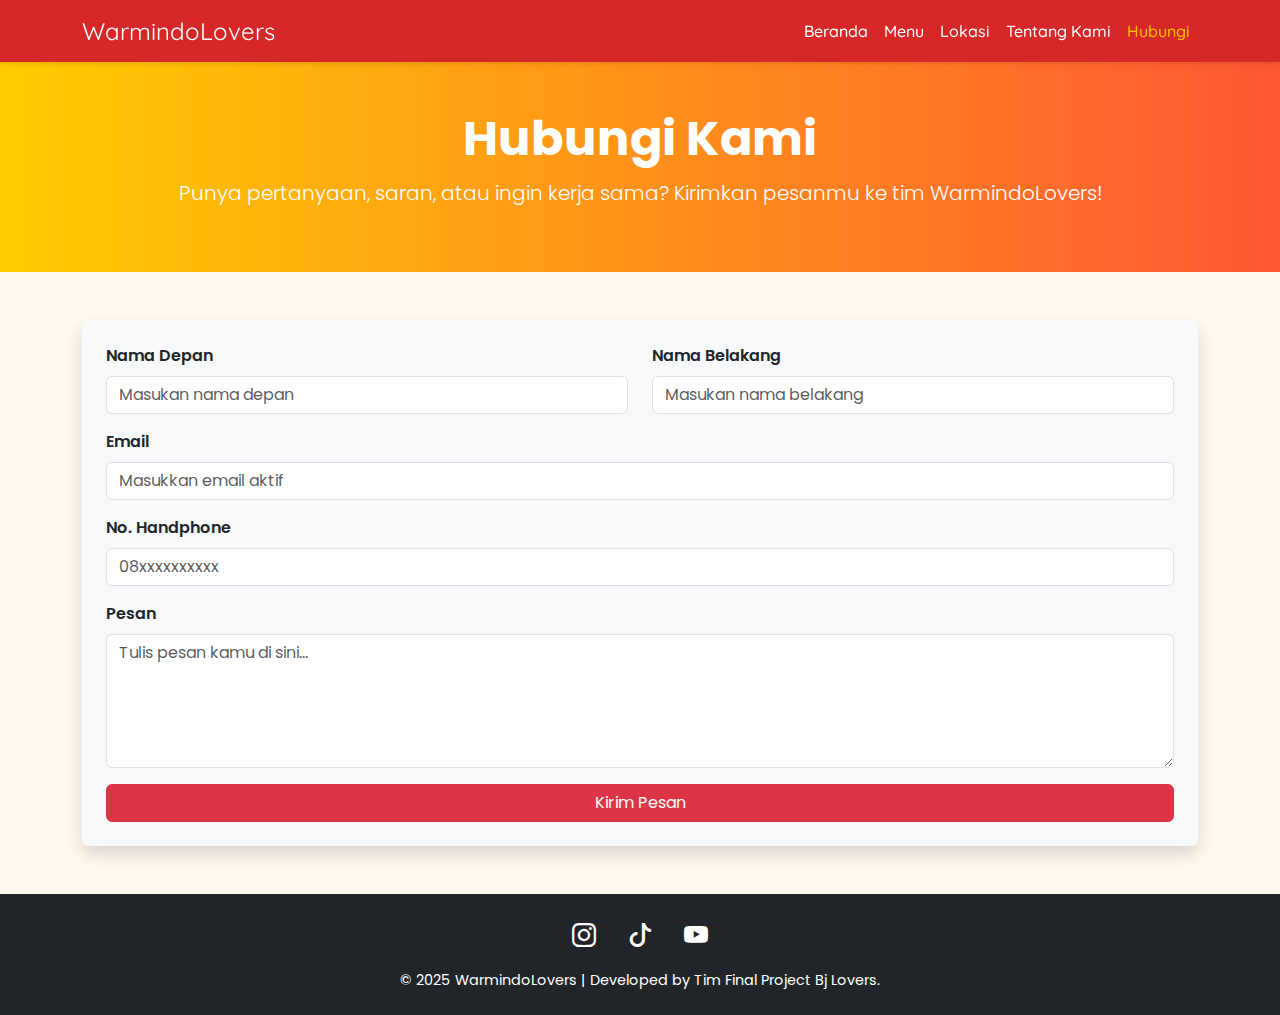
<file: hubungi.html>
<!DOCTYPE html>
<html lang="en">

<head>
    <meta charset="UTF-8" />
    <meta name="viewport" content="width=device-width, initial-scale=1" />
    <title>WarmindoLovers - Hubungi Kami</title>
    <link href="https://cdn.jsdelivr.net/npm/bootstrap@5.3.3/dist/css/bootstrap.min.css" rel="stylesheet" />
    <link href="https://fonts.googleapis.com/css2?family=Poppins:wght@400;600&display=swap" rel="stylesheet" />
    <link href="https://cdn.jsdelivr.net/npm/bootstrap-icons@1.10.5/font/bootstrap-icons.css" rel="stylesheet">
    <link rel="stylesheet" href="style.css" />
    <style>
        body {
            font-family: "Poppins", sans-serif;
        }

        .error-msg {
            color: red;
            font-size: 0.9rem;
            margin-top: 4px;
            display: none;
        }
    </style>
</head>

<body>
    <!-- Navbar -->
    <nav class="navbar navbar-expand-lg navbar-dark sticky-top" style="background-color: #d62828">
        <div class="container">
            <a class="navbar-brand" href="index.html">WarmindoLovers</a>
            <button class="navbar-toggler" type="button" data-bs-toggle="collapse" data-bs-target="#navbarNav">
                <span class="navbar-toggler-icon"></span>
            </button>
            <div class="collapse navbar-collapse" id="navbarNav">
                <ul class="navbar-nav ms-auto">
                    <li class="nav-item">
                        <a class="nav-link" href="index.html">Beranda</a>
                    </li>
                    <li class="nav-item">
                        <a class="nav-link" href="menu.html">Menu</a>
                    </li>
                    <li class="nav-item">
                        <a class="nav-link" href="lokasi.html">Lokasi</a>
                    </li>
                    <li class="nav-item">
                        <a class="nav-link" href="tentang.html">Tentang Kami</a>
                    </li>
                    <li class="nav-item">
                        <a class="nav-link active" href="hubungi.html">Hubungi</a>
                    </li>
                </ul>
            </div>
        </div>
    </nav>

    <!-- Header -->
    <header class="text-white text-center py-5" style="background: linear-gradient(to right, #ffcc00, #ff5733)">
        <div class="container">
            <h1 class="display-5 fw-bold">Hubungi Kami</h1>
            <p class="lead">
                Punya pertanyaan, saran, atau ingin kerja sama? Kirimkan pesanmu ke
                tim WarmindoLovers!
            </p>
        </div>
    </header>

    <!-- Form Section -->
    <section class="container my-5">
        <div class="bg-light p-4 rounded shadow">
            <form id="hubungiForm" novalidate>
                <div class="row">
                    <div class="col-md-6 mb-3">
                        <label for="namaDepan" class="form-label fw-semibold">Nama Depan</label>
                        <input type="text" class="form-control" id="namaDepan" placeholder="Masukan nama depan" />
                        <div class="error-msg" id="err-namaDepan">
                            Nama depan harus diisi.
                        </div>
                    </div>
                    <div class="col-md-6 mb-3">
                        <label for="namaBelakang" class="form-label fw-semibold">Nama Belakang</label>
                        <input type="text" class="form-control" id="namaBelakang" placeholder="Masukan nama belakang" />
                        <div class="error-msg" id="err-namaBelakang">
                            Nama belakang harus diisi.
                        </div>
                    </div>
                </div>
                <div class="mb-3">
                    <label for="email" class="form-label fw-semibold">Email</label>
                    <input type="email" class="form-control" id="email" placeholder="Masukkan email aktif" />
                    <div class="error-msg" id="err-email">Email harus diisi.</div>
                </div>
                <div class="mb-3">
                    <label for="hp" class="form-label fw-semibold">No. Handphone</label>
                    <input type="tel" class="form-control" id="hp" placeholder="08xxxxxxxxxx" />
                    <div class="error-msg" id="err-hp">Nomor HP harus diisi.</div>
                </div>
                <div class="mb-3">
                    <label for="pesan" class="form-label fw-semibold">Pesan</label>
                    <textarea class="form-control" id="pesan" rows="5"
                        placeholder="Tulis pesan kamu di sini..."></textarea>
                    <div class="error-msg" id="err-pesan">
                        Pesan tidak boleh kosong.
                    </div>
                </div>
                <button type="submit" class="btn btn-danger w-100">
                    Kirim Pesan
                </button>
            </form>
        </div>
    </section>

    <!-- Footer -->
    <footer class="bg-dark text-white text-center py-4">
        <div class="container">
            <!-- Ikon Sosial Media -->
            <div class="d-flex justify-content-center mb-3">
                <a href="https://www.instagram.com/si.amikom?igsh=MW55enVzeHFzeHJ5ZQ==" target="_blank"
                    class="text-white fs-4 footer-icon mx-3" title="Instagram">
                    <i class="bi bi-instagram"></i>
                </a>
                <a href="https://www.tiktok.com/@amikomjogja?_t=ZS-8xrJF0vwTln&_r=1" target="_blank"
                    class="text-white fs-4 footer-icon mx-3" title="TikTok">
                    <i class="bi bi-tiktok"></i>
                </a>
                <a href="https://youtube.com/@amikomjogjavideo?feature=shared" target="_blank"
                    class="text-white fs-4 footer-icon mx-3" title="YouTube">
                    <i class="bi bi-youtube"></i>
                </a>
            </div>
            <!-- Credit -->
            <p class="mb-0">© 2025 WarmindoLovers | Developed by Tim Final Project Bj Lovers.</p>
        </div>
    </footer>

    <!-- JS Validasi -->
    <script src="https://cdn.jsdelivr.net/npm/bootstrap@5.3.3/dist/js/bootstrap.bundle.min.js"></script>
    <script>
        document
            .getElementById("hubungiForm")
            .addEventListener("submit", function (e) {
                e.preventDefault();
                let valid = true;

                const namaDepan = document.getElementById("namaDepan").value.trim();
                const namaBelakang = document
                    .getElementById("namaBelakang")
                    .value.trim();
                const email = document.getElementById("email").value.trim();
                const hp = document.getElementById("hp").value.trim();
                const pesan = document.getElementById("pesan").value.trim();

                function cek(field, errorId) {
                    if (!field) {
                        document.getElementById(errorId).style.display = "block";
                        valid = false;
                    } else {
                        document.getElementById(errorId).style.display = "none";
                    }
                }

                cek(namaDepan, "err-namaDepan");
                cek(namaBelakang, "err-namaBelakang");
                cek(email, "err-email");
                cek(hp, "err-hp");
                cek(pesan, "err-pesan");

                if (valid) {
                    alert("Pesan berhasil dikirim. Terima kasih!");
                    this.reset();
                }
            });
    </script>
</body>

</html>
</file>
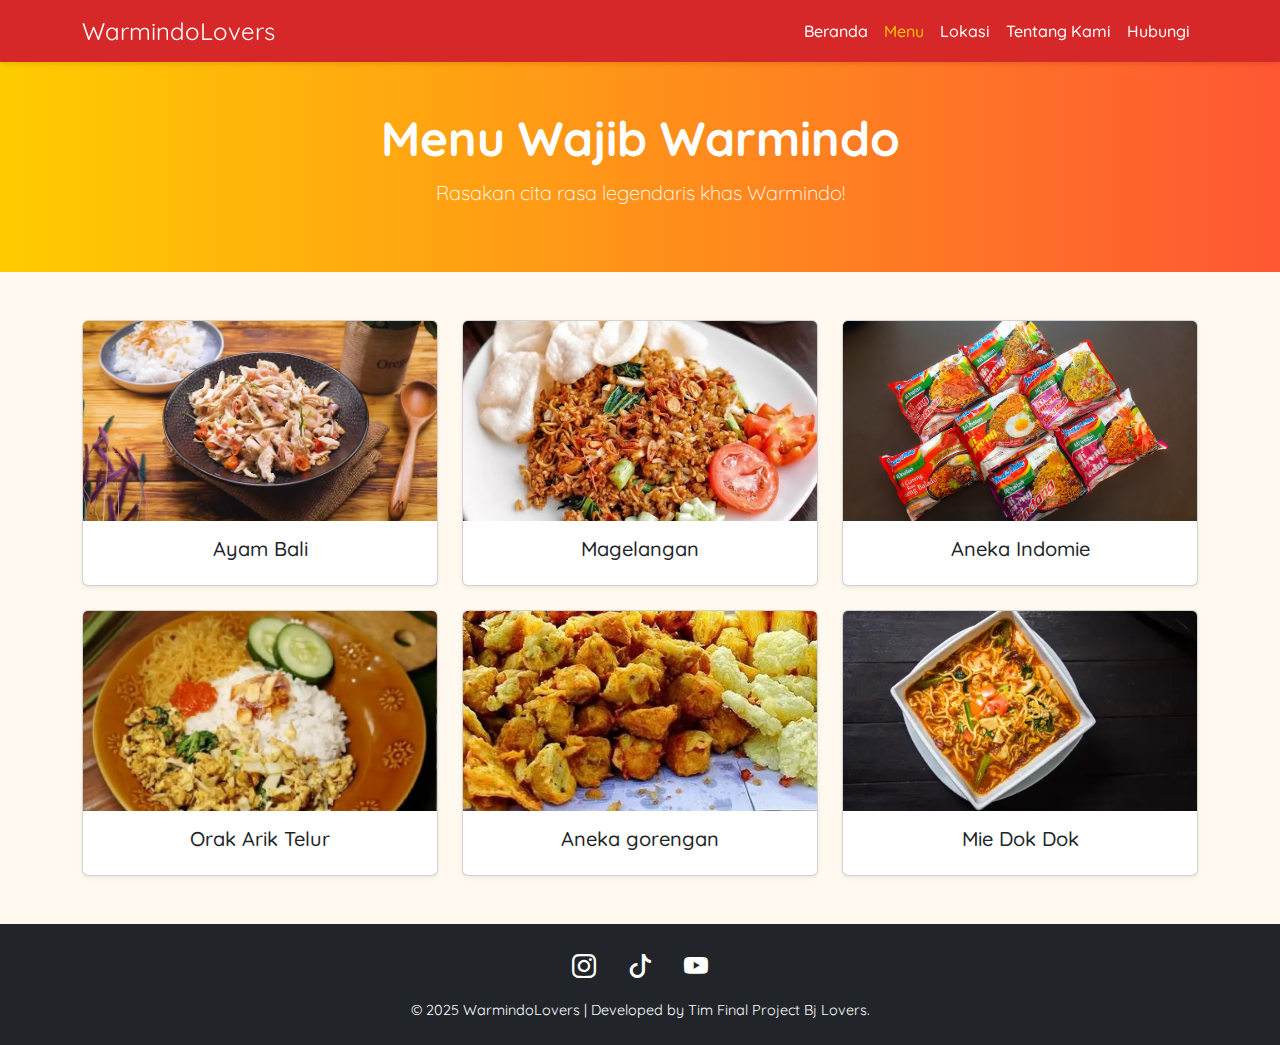
<file: menu.html>
<!DOCTYPE html>
<html lang="en">

<head>
  <meta charset="UTF-8" />
  <meta name="viewport" content="width=device-width, initial-scale=1" />
  <title>WarmindoLovers - Menu</title>
  <link href="https://cdn.jsdelivr.net/npm/bootstrap@5.3.3/dist/css/bootstrap.min.css" rel="stylesheet" />
  <link href="https://cdn.jsdelivr.net/npm/bootstrap-icons@1.10.5/font/bootstrap-icons.css" rel="stylesheet">
  <link rel="stylesheet" href="style.css" />
</head>

<body>
  <!-- Navbar -->
  <nav class="navbar navbar-expand-lg navbar-dark sticky-top" style="background-color: #d62828">
    <div class="container">
      <a class="navbar-brand" href="index.html">WarmindoLovers</a>
      <button class="navbar-toggler" type="button" data-bs-toggle="collapse" data-bs-target="#navbarNav">
        <span class="navbar-toggler-icon"></span>
      </button>
      <div class="collapse navbar-collapse" id="navbarNav">
        <ul class="navbar-nav ms-auto">
          <li class="nav-item">
            <a class="nav-link" href="index.html">Beranda</a>
          </li>
          <li class="nav-item">
            <a class="nav-link active" href="menu.html">Menu</a>
          </li>
          <li class="nav-item">
            <a class="nav-link" href="lokasi.html">Lokasi</a>
          </li>
          <li class="nav-item">
            <a class="nav-link" href="tentang.html">Tentang Kami</a>
          </li>
          <li class="nav-item">
            <a class="nav-link" href="hubungi.html">Hubungi</a>
          </li>
        </ul>
      </div>
    </div>
  </nav>

  <!-- Header -->
  <header class="text-white text-center py-5" style="background: linear-gradient(to right, #ffcc00, #ff5733)">
    <div class="container">
      <h1 class="display-5 fw-bold">Menu Wajib Warmindo</h1>
      <p class="lead">Rasakan cita rasa legendaris khas Warmindo!</p>
    </div>
  </header>

  <!-- Menu Section -->
  <section class="container my-5">
    <div class="row g-4">
      <!-- Menu 1 -->
      <div class="col-md-4">
        <div class="card h-100 shadow-sm">
          <img src="asset-warmindo/ayam bali.webp" class="card-img-top" alt="ayam bali" />
          <div class="card-body text-center">
            <h5 class="card-title">Ayam Bali</h5>
          </div>
        </div>
      </div>

      <!-- Menu 2 -->
      <div class="col-md-4">
        <div class="card h-100 shadow-sm">
          <img src="asset-warmindo/magelangan.webp" class="card-img-top" alt="magelangan" />
          <div class="card-body text-center">
            <h5 class="card-title">Magelangan</h5>
          </div>
        </div>
      </div>

      <!-- Menu 3 -->
      <div class="col-md-4">
        <div class="card h-100 shadow-sm">
          <img src="asset-warmindo/aneka indomie.jpg" class="card-img-top" alt="aneka indomie" />
          <div class="card-body text-center">
            <h5 class="card-title">Aneka Indomie</h5>
          </div>
        </div>
      </div>

      <!-- Menu 4 -->
      <div class="col-md-4">
        <div class="card h-100 shadow-sm">
          <img src="asset-warmindo/orak arik telur.webp" class="card-img-top" alt="orak arik telur" />
          <div class="card-body text-center">
            <h5 class="card-title">Orak Arik Telur</h5>
          </div>
        </div>
      </div>

      <!-- Menu 5 -->
      <div class="col-md-4">
        <div class="card h-100 shadow-sm">
          <img src="asset-warmindo/gorengan.jpg" class="card-img-top" alt="gorengan" />
          <div class="card-body text-center">
            <h5 class="card-title">Aneka gorengan</h5>
          </div>
        </div>
      </div>

      <!-- Menu 6 -->
      <div class="col-md-4">
        <div class="card h-100 shadow-sm">
          <img src="asset-warmindo/mie dok dok.webp" class="card-img-top" alt="mie dok dok" />
          <div class="card-body text-center">
            <h5 class="card-title">Mie Dok Dok</h5>
          </div>
        </div>
      </div>
    </div>
  </section>

  <!-- Footer -->
  <footer class="bg-dark text-white text-center py-4">
    <div class="container">
      <!-- Ikon Sosial Media -->
      <div class="d-flex justify-content-center mb-3">
        <a href="https://www.instagram.com/si.amikom?igsh=MW55enVzeHFzeHJ5ZQ==" target="_blank"
          class="text-white fs-4 footer-icon mx-3" title="Instagram">
          <i class="bi bi-instagram"></i>
        </a>
        <a href="https://www.tiktok.com/@amikomjogja?_t=ZS-8xrJF0vwTln&_r=1" target="_blank"
          class="text-white fs-4 footer-icon mx-3" title="TikTok">
          <i class="bi bi-tiktok"></i>
        </a>
        <a href="https://youtube.com/@amikomjogjavideo?feature=shared" target="_blank"
          class="text-white fs-4 footer-icon mx-3" title="YouTube">
          <i class="bi bi-youtube"></i>
        </a>
      </div>
      <!-- Credit -->
      <p class="mb-0">© 2025 WarmindoLovers | Developed by Tim Final Project Bj Lovers.</p>
    </div>
  </footer>

  <script src="https://cdn.jsdelivr.net/npm/bootstrap@5.3.3/dist/js/bootstrap.bundle.min.js"></script>
</body>

</html>
</file>
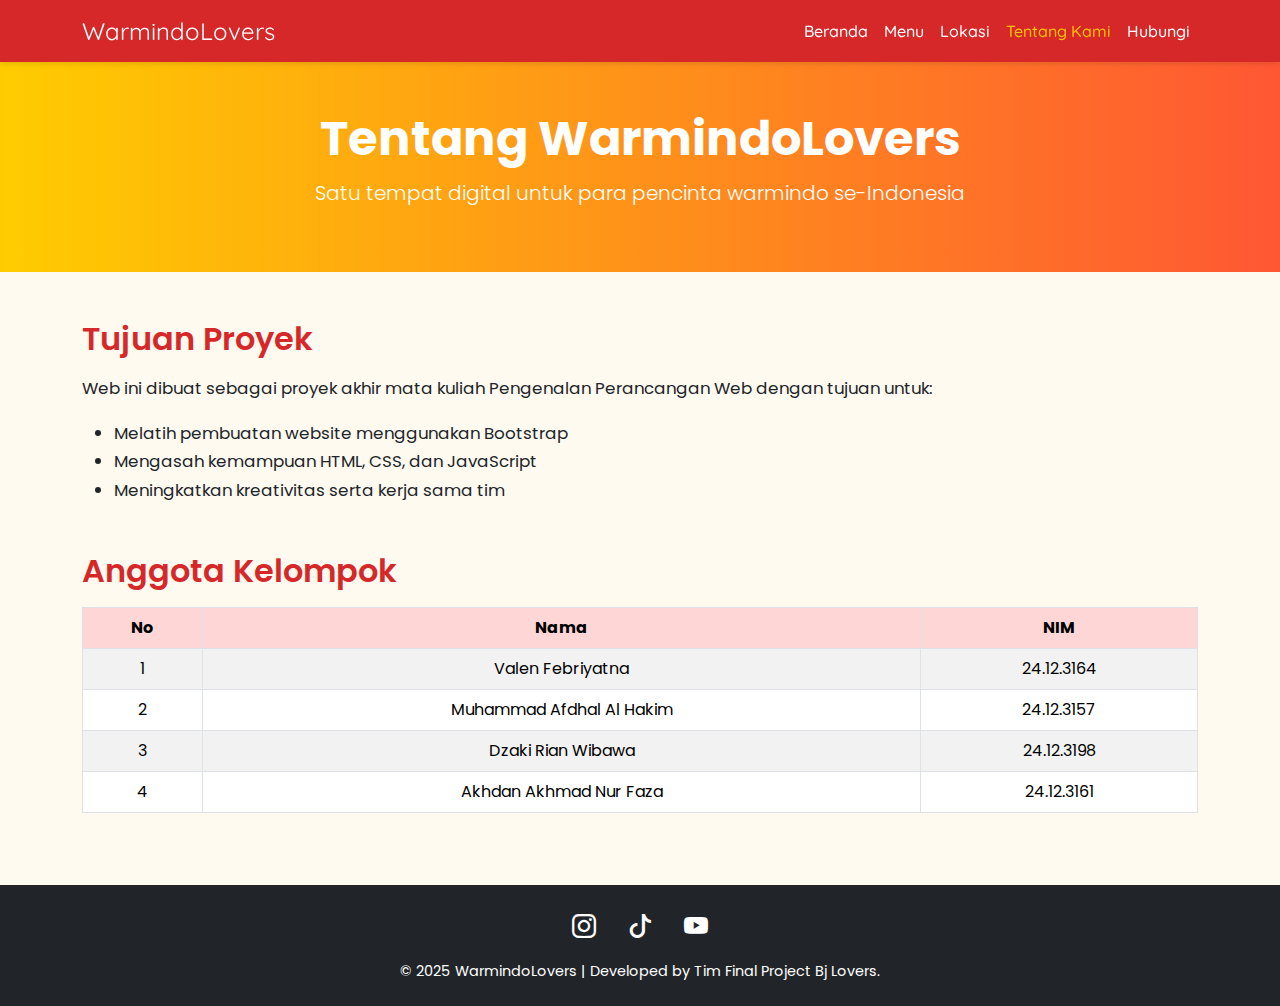
<file: tentang.html>
<!DOCTYPE html>
<html lang="en">

<head>
  <meta charset="UTF-8" />
  <meta name="viewport" content="width=device-width, initial-scale=1" />
  <title>WarmindoLovers - Tentang Kami</title>
  <link href="https://cdn.jsdelivr.net/npm/bootstrap@5.3.3/dist/css/bootstrap.min.css" rel="stylesheet" />
  <link href="https://cdn.jsdelivr.net/npm/bootstrap-icons@1.10.5/font/bootstrap-icons.css" rel="stylesheet" />
  <link href="https://fonts.googleapis.com/css2?family=Poppins:wght@400;600&display=swap" rel="stylesheet" />
  <link rel="stylesheet" href="style.css" />
  <style>
    html,
    body {
      height: 100%;
      margin: 0;
      padding: 0;
      font-family: 'Poppins', sans-serif;
      background-color: #fffaf0;
    }

    .wrapper {
      min-height: 100vh;
      display: flex;
      flex-direction: column;
    }

    footer {
      margin-top: auto;
    }

    .about-text {
      font-size: 1.05rem;
      line-height: 1.7;
    }

    .section-title {
      color: #d62828;
      font-weight: 600;
      margin-bottom: 1rem;
    }

    .custom-table th {
      background-color: #ffd6d6;
    }

    .intro-box {
      background: #fff3cd;
      padding: 20px;
      border-radius: 10px;
      box-shadow: 0 4px 10px rgba(0, 0, 0, 0.05);
    }
  </style>
</head>

<body>
  <div class="wrapper">

    <!-- Navbar -->
    <nav class="navbar navbar-expand-lg navbar-dark sticky-top" style="background-color: #d62828;">
      <div class="container">
        <a class="navbar-brand" href="index.html">WarmindoLovers</a>
        <button class="navbar-toggler" type="button" data-bs-toggle="collapse" data-bs-target="#navbarNav">
          <span class="navbar-toggler-icon"></span>
        </button>
        <div class="collapse navbar-collapse" id="navbarNav">
          <ul class="navbar-nav ms-auto">
            <li class="nav-item"><a class="nav-link" href="index.html">Beranda</a></li>
            <li class="nav-item"><a class="nav-link" href="menu.html">Menu</a></li>
            <li class="nav-item"><a class="nav-link" href="lokasi.html">Lokasi</a></li>
            <li class="nav-item"><a class="nav-link active" href="tentang.html">Tentang Kami</a></li>
            <li class="nav-item"><a class="nav-link" href="hubungi.html">Hubungi</a></li>
          </ul>
        </div>
      </div>
    </nav>

    <!-- Header -->
    <header class="text-white text-center py-5" style="background: linear-gradient(to right, #ffcc00, #ff5733);">
      <div class="container">
        <h1 class="display-5 fw-bold">Tentang WarmindoLovers</h1>
        <p class="lead">Satu tempat digital untuk para pencinta warmindo se-Indonesia</p>
      </div>
    </header>

    <!-- Konten Tentang -->
    <section class="container my-5">
      <h2 class="section-title">Tujuan Proyek</h2>
      <div class="about-text mb-5">
        <p>Web ini dibuat sebagai proyek akhir mata kuliah Pengenalan Perancangan Web dengan tujuan untuk:</p>
        <ul>
          <li>Melatih pembuatan website menggunakan Bootstrap</li>
          <li>Mengasah kemampuan HTML, CSS, dan JavaScript</li>
          <li>Meningkatkan kreativitas serta kerja sama tim</li>
        </ul>
      </div>

      <h2 class="section-title">Anggota Kelompok</h2>
      <div class="mb-4">
        <table class="table table-bordered table-striped custom-table table-hover">
          <thead class="text-center">
            <tr>
              <th>No</th>
              <th>Nama</th>
              <th>NIM</th>
            </tr>
          </thead>
          <tbody class="text-center">
            <tr>
              <td>1</td>
              <td>Valen Febriyatna</td>
              <td>24.12.3164</td>
            </tr>
            <tr>
              <td>2</td>
              <td>Muhammad Afdhal Al Hakim</td>
              <td>24.12.3157</td>
            </tr>
            <tr>
              <td>3</td>
              <td>Dzaki Rian Wibawa</td>
              <td>24.12.3198</td>
            </tr>
            <tr>
              <td>4</td>
              <td>Akhdan Akhmad Nur Faza</td>
              <td>24.12.3161</td>
            </tr>
          </tbody>
        </table>
      </div>
    </section>

    <!-- Footer -->
    <footer class="bg-dark text-white text-center py-4">
      <div class="container">
        <!-- Ikon Sosial Media -->
        <div class="d-flex justify-content-center mb-3">
          <a href="https://www.instagram.com/si.amikom?igsh=MW55enVzeHFzeHJ5ZQ==" target="_blank"
            class="text-white fs-4 footer-icon mx-3" title="Instagram">
            <i class="bi bi-instagram"></i>
          </a>
          <a href="https://www.tiktok.com/@amikomjogja?_t=ZS-8xrJF0vwTln&_r=1" target="_blank"
            class="text-white fs-4 footer-icon mx-3" title="TikTok">
            <i class="bi bi-tiktok"></i>
          </a>
          <a href="https://youtube.com/@amikomjogjavideo?feature=shared" target="_blank"
            class="text-white fs-4 footer-icon mx-3" title="YouTube">
            <i class="bi bi-youtube"></i>
          </a>
        </div>
        <!-- Credit -->
        <p class="mb-0">© 2025 WarmindoLovers | Developed by Tim Final Project Bj Lovers.</p>
      </div>
    </footer>

    <script src="https://cdn.jsdelivr.net/npm/bootstrap@5.3.3/dist/js/bootstrap.bundle.min.js"></script>
</body>

</html>
</file>
<file: style.css>
/* === Import Font dari Google Fonts === */
@import url('https://fonts.googleapis.com/css2?family=Quicksand:wght@500&display=swap');

/* === Global Reset & Font === */
body {
    font-family: 'Quicksand', sans-serif;
    background-color: #fff9f0;
    margin: 0;
    padding: 0;
}

/* === Navbar Style === */
.navbar {
    font-family: 'Quicksand', sans-serif;
    box-shadow: 0 2px 5px rgba(0, 0, 0, 0.1);
}

.navbar-brand {
    position: relative;
    transition: transform 0.3s ease, color 0.3s ease;
    font-size: 1.5rem;
}

.navbar-brand:hover {
    transform: scale(1.1);
    color: #02AEF0;
}

.nav-link {
    color: white !important;
    transition: color 0.3s ease;
    font-weight: 500;
}

/* Hover effect */
.nav-link:hover {
    color: #ffc107 !important;
    /* Kuning Indomie */
}

/* Aktif saat diklik (aktif di halaman tersebut) */
.nav-link.active {
    color: #ffc107 !important;
}

/* === Header (Hero) === */
header {
    background: linear-gradient(to right, #ffcc00, #ff5733);
    color: #fff;
    text-align: center;
    padding: 80px 20px;
}

header h1 {
    font-size: 3rem;
    margin-bottom: 10px;
}

header .btn {
    background-color: #28a745;
    border: none;
}

header .btn:hover {
    background-color: #218838;
}

/* === Carousel Gambar === */
.carousel-img {
    height: 600px;
    object-fit: cover;
}

.card-img-top {
    height: 200px;
    object-fit: cover;
}

.gmaps-frame {
    width: 100%;
    max-width: 600px;
    height: 350px;
    border: 0;
    border-radius: 10px;
    margin: 0 auto;
    display: block;
}

/* === Section Info === */
section h2 {
    color: #d62828;
    font-weight: bold;
}

section p.lead {
    font-size: 1.1rem;
    color: #333;
}

/* === Footer === */
footer {
    background-color: #222;
    color: #fff;
    font-size: 0.9rem;
    padding: 15px 0;
}

.footer-icon {
    transition: transform 0.3s ease, color 0.3s ease;
}

.footer-icon:hover {
    transform: scale(1.3);
    color: #ffe66d;
}

/* === Responsif Tambahan (Opsional) === */
@media (max-width: 768px) {
    header h1 {
        font-size: 2rem;
    }
}
</file>
